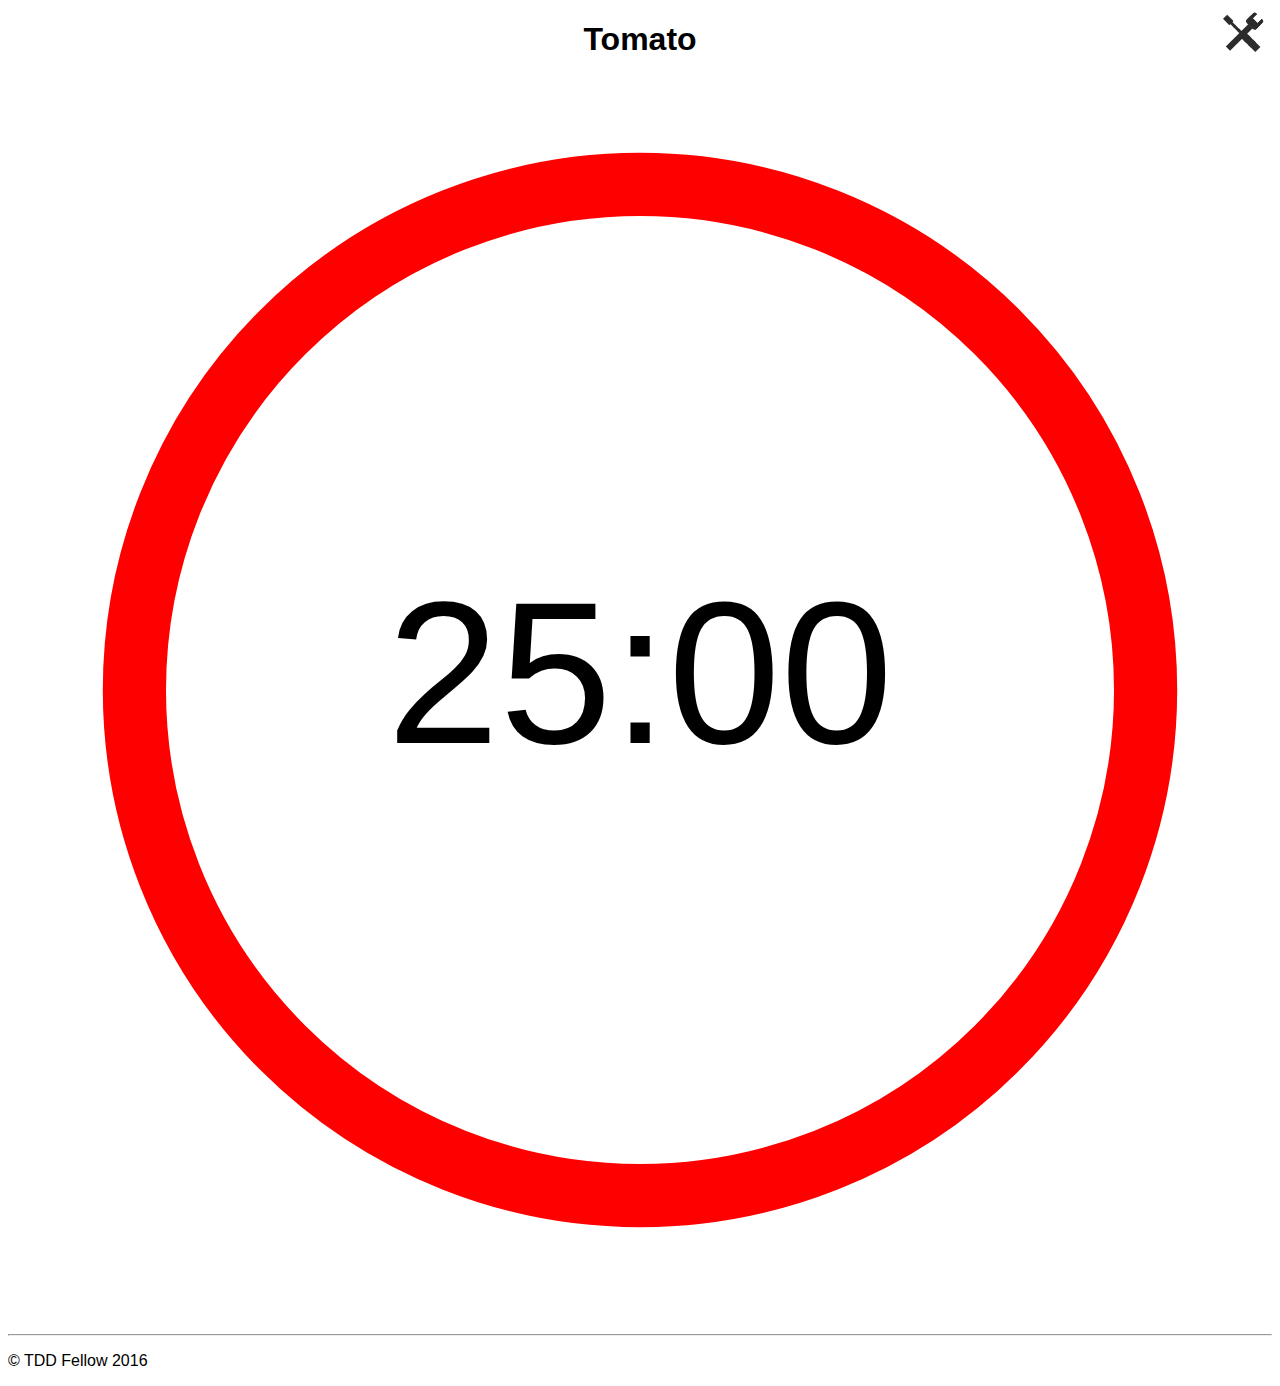
<file: index.html>
<!doctype html>
<!--[if lt IE 7]>
<html manifest="index.appcache" class="no-js lt-ie9 lt-ie8 lt-ie7" lang=""> <![endif]-->
<!--[if IE 7]>
<html manifest="index.appcache" class="no-js lt-ie9 lt-ie8" lang=""> <![endif]-->
<!--[if IE 8]>
<html manifest="index.appcache" class="no-js lt-ie9" lang=""> <![endif]-->
<!--[if gt IE 8]><!-->
<html manifest="index.appcache" class="no-js" lang=""> <!--<![endif]-->
<head>
    <meta charset="utf-8">
    <meta http-equiv="X-UA-Compatible" content="IE=edge,chrome=1">
    <title>Tomato</title>
    <meta name="description" content="">

    <meta name="viewport" content="width=device-width, initial-scale=1, user-scalable=no">

    <link rel="manifest" href="/manifest.webmanifest">
    <meta name="apple-mobile-web-app-capable" content="yes">
    <meta name="apple-mobile-web-app-status-bar-style" content="white" />

    <link rel="apple-touch-icon" href="apple-touch-icon.png">

    <link rel="icon" href="favicon.ico" type="image/x-icon"/>
    <link rel="shortcut icon" href="favicon.ico" type="image/x-icon"/>

    <link rel="stylesheet" href="css/main.css">

    <script src="js/vendor/modernizr-2.8.3-respond-1.4.2.min.js"></script>
</head>
<body>

<!--[if lt IE 8]>
<p class="browserupgrade">You are using an <strong>outdated</strong> browser. Please <a href="http://browsehappy.com/">upgrade
    your browser</a> to improve your experience.</p>
<![endif]-->

<div class="settings" id="settingsButton"></div>

<div class="main-view view" id="mainView">

    <h1 class="header">Tomato</h1>

    <svg width="100%" class="tomato" viewBox="0 0 100 100" id="tomatoContainer">
        <circle r="40"
                cx="50"
                cy="50"
                stroke="red"
                stroke-width="5"
                stroke-dasharray="0 0 252"
                fill="rgba(0, 0, 0, 0)"
                transform="rotate(-90 50 50)"
                id="tomatoCircle">
        </circle>

        <text x="50"
              y="50"
              alignment-baseline="middle"
              text-anchor="middle"
              id="timeContainer">00:00
        </text>
    </svg>

</div>

<div class="settings-view view hidden" id="settingsView">

    <h2 class="header">Settings</h2>

    <hr>

    <label for="workTimeSelect">Work Time</label>
    <select name="workTime" id="workTimeSelect">
        <option value="20">20</option>
        <option value="25">25</option>
        <option value="30">30</option>
        <option value="35">35</option>
        <option value="40">40</option>
        <option value="45">45</option>
    </select>

    <br>
    <br>

    <label for="breakTimeSelect">Work Time</label>
    <select name="breakTime" id="breakTimeSelect">
        <option value="4">4</option>
        <option value="5">5</option>
        <option value="6">6</option>
        <option value="7">7</option>
        <option value="8">8</option>
        <option value="9">9</option>
        <option value="10">10</option>
    </select>

</div>

<hr>

<footer>
    <p>&copy; TDD Fellow 2016</p>
</footer>

<script src="//ajax.googleapis.com/ajax/libs/jquery/3.1.1/jquery.min.js"></script>
<script>window.jQuery || document.write('<script src="js/vendor/jquery-3.1.1.min.js"><\/script>')</script>

<script src="js/vendor/bootstrap.min.js"></script>

<script src="js/main.js"></script>

</body>
</html>
</file>
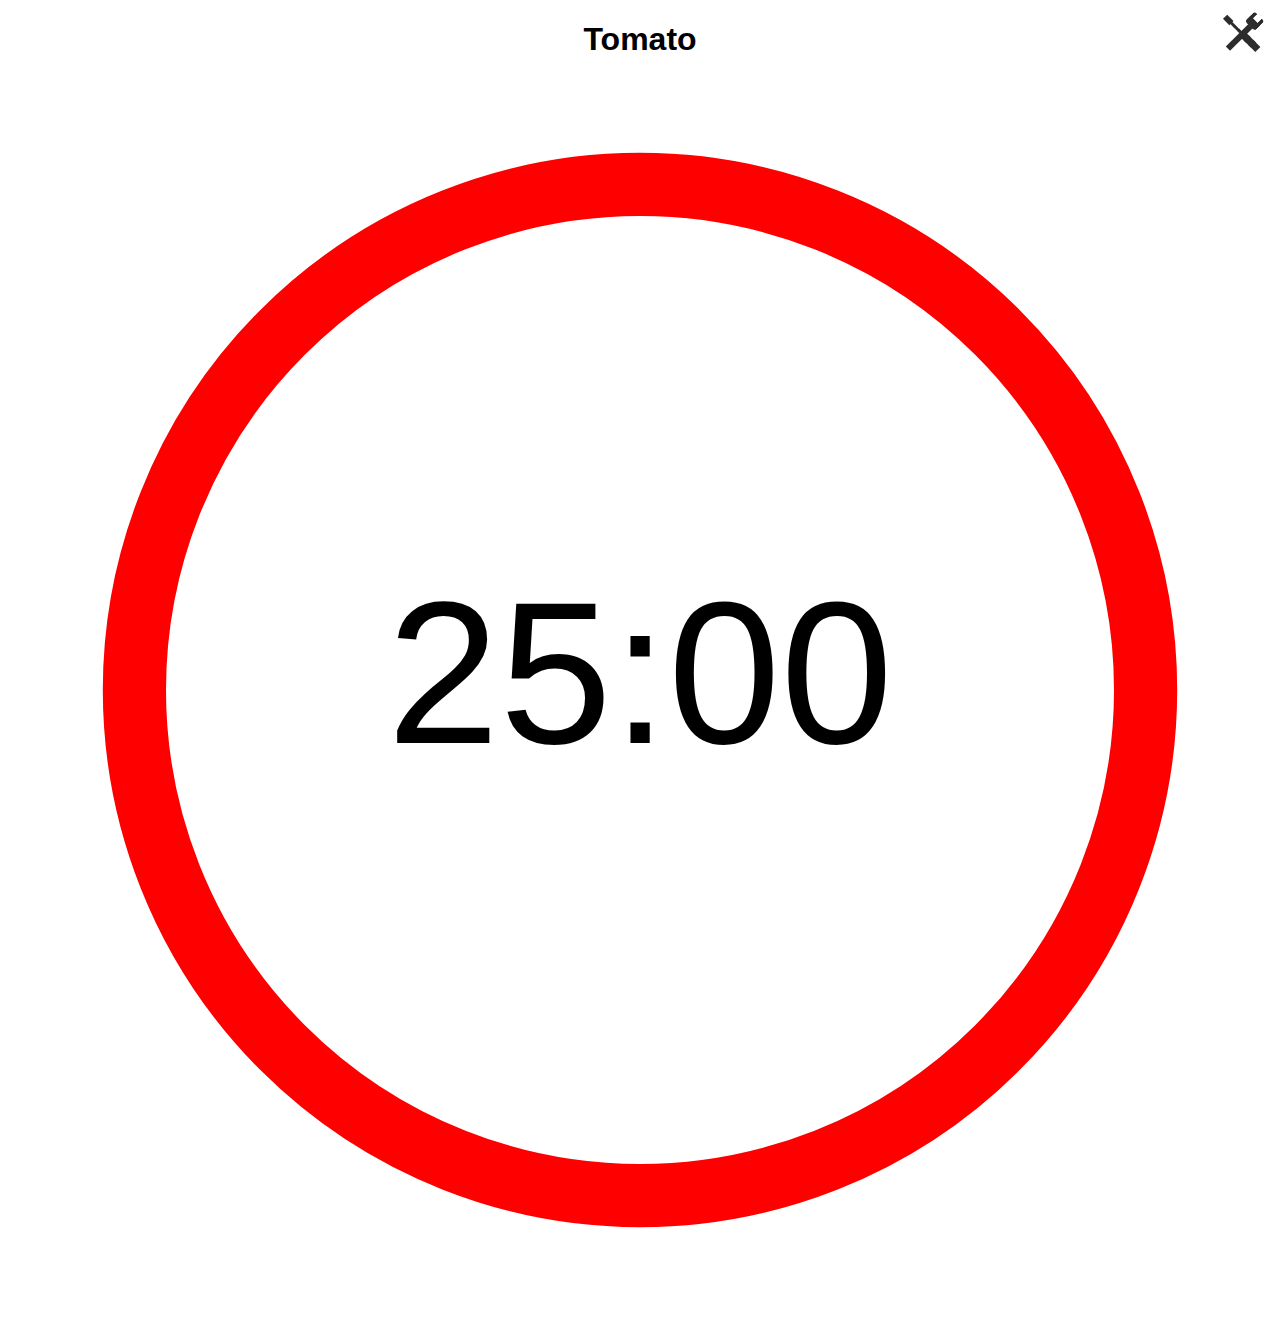
<file: playground.html>
<!DOCTYPE html>
<html lang="en">
<head>
    <meta charset="UTF-8">
    <title>Playground</title>

    <meta name="viewport" content="width=device-width, initial-scale=1, user-scalable=no">
    <link rel="stylesheet" href="css/main.css">
</head>
<body>

<div class="settings" id="settingsButton"></div>

<div class="main-view view" id="mainView">

    <h1 class="header">Tomato</h1>

    <svg width="100%" class="tomato" viewBox="0 0 100 100" id="tomatoContainer">
        <circle r="40"
                cx="50"
                cy="50"
                stroke="red"
                stroke-width="5"
                stroke-dasharray="0 0 252"
                fill="rgba(0, 0, 0, 0)"
                transform="rotate(-90 50 50)"
                id="tomatoCircle">
        </circle>

        <text x="50"
              y="50"
              alignment-baseline="middle"
              text-anchor="middle"
              id="timeContainer">00:00
        </text>
    </svg>

</div>

<div class="settings-view view hidden" id="settingsView">

    <h2 class="header">Settings</h2>

    <hr>

    <label for="workTimeSelect">Work Time</label>
    <select name="workTime" id="workTimeSelect">
        <option value="20">20</option>
        <option value="25">25</option>
        <option value="30">30</option>
        <option value="35">35</option>
        <option value="40">40</option>
        <option value="45">45</option>
    </select>

    <br>
    <br>

    <label for="breakTimeSelect">Work Time</label>
    <select name="breakTime" id="breakTimeSelect">
        <option value="4">4</option>
        <option value="5">5</option>
        <option value="6">6</option>
        <option value="7">7</option>
        <option value="8">8</option>
        <option value="9">9</option>
        <option value="10">10</option>
    </select>

</div>

<script src="js/main.js">
</script>

</body>
</html>
</file>
<file: css/main.css>
body {
    font-family: "Helvetica Neue", Helvetica, Arial, sans-serif;
}

.break-time {
    stroke: green;
}

.hidden {
    display: none;
}

.header {
    text-align: center;
    margin-bottom: 0;
}

select {
    width: 10em;
}

.settings {
    margin-left: -0.4em;
    margin-top: -0.3em;
    font-size: 21px;
    background: #2C2C2C;
    height: 0.3em;
    width: 0.15em;
    position: absolute;

    -webkit-transform: rotate(-45deg);
    -moz-transform: rotate(-45deg);
    -o-transform: rotate(-45deg);
    -ms-transform: rotate(-45deg);
    transform: rotate(-45deg);

    -webkit-box-shadow: 0 0.25em 0 0 #2C2C2C,0 -0.25em 0 0 #2C2C2C,0 -0.55em 0 0.07em #2C2C2C,0 0.55em 0 0.1em #2C2C2C,0 0.9em 0 0.1em #2C2C2C,0 1.2em 0 0.1em #2C2C2C;
    box-shadow: 0 0.25em 0 0 #2C2C2C,0 -0.25em 0 0 #2C2C2C,0 -0.55em 0 0.07em #2C2C2C,0 0.55em 0 0.1em #2C2C2C,0 0.9em 0 0.1em #2C2C2C,0 1.2em 0 0.1em #2C2C2C;

    right: 2em;
    top: 1.5em;
    cursor: pointer;
}

.settings::before {
    height: 1.5em;
    width: 0.3em;

    -webkit-transform: rotate(90deg);
    -moz-transform: rotate(90deg);
    -o-transform: rotate(90deg);
    -ms-transform: rotate(90deg);
    transform: rotate(90deg);
    background: #2C2C2C;
    position: absolute;
    content: "";
    top: -0.2em;
    left: -0.3em;
}

.settings::after {
    height: 0.3em;
    width: 0.3em;

    -webkit-transform: rotate(90deg);
    -moz-transform: rotate(90deg);
    -o-transform: rotate(90deg);
    -ms-transform: rotate(90deg);
    transform: rotate(90deg);
    position: absolute;
    border: 0.2em solid #2C2C2C;
    border-top: 0.05em transparent;
    border-bottom-width: 0.4em;
    content: "";
    top: 0.17em;
    left: 0.55em;
    border-radius: 25% 25% 25% 25%;
}
</file>
